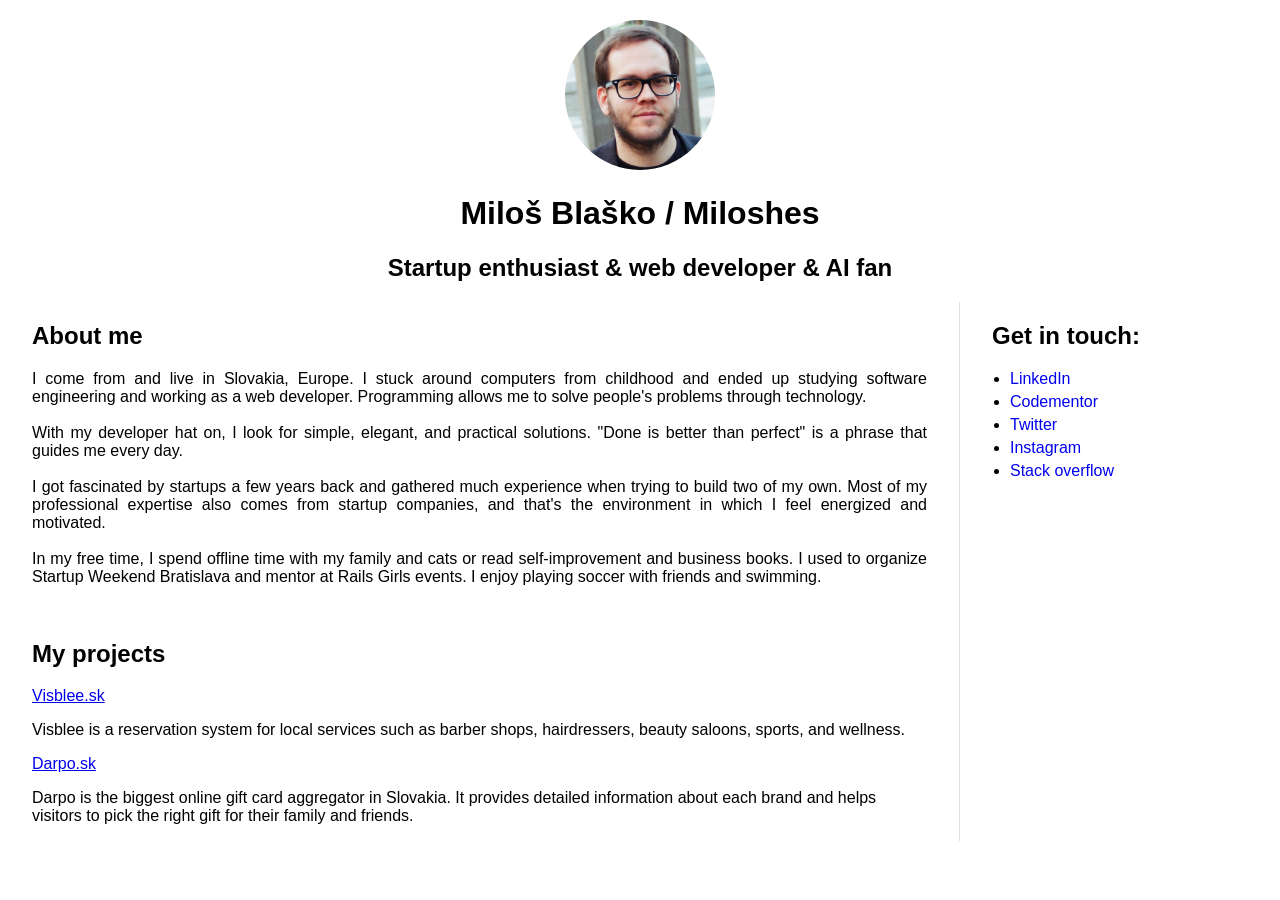
<file: index.html>
<!DOCTYPE html>
<html lang="en">
  <head>
    <meta charset="utf-8">
    <title>Miloshes.sk | Milos Blasko</title>
    <link rel="stylesheet" type="text/css" href="styles/grids-min.css"/>
    <link rel="stylesheet" type="text/css" href="styles/style.css"/>
    <link rel="stylesheet" type="text/css" href="styles/grids-responsive-min.css">

  	<meta property="og:title" content="Miloshes | Milos Blasko's personal website"/>
  	<meta property="og:type" content="website"/>
  	<meta property="og:url" content="https://miloshes.sk"/>
  	<meta property="og:image" content="https://miloshes.sk/img/profile.png"/>
  	<meta property="og:site_name" content="Miloshes' personal website"/>
  	<meta property="og:description" content="Milos Blasko - startup enthusiast and Ruby on Rails web developer from Slovakia."/>
  </head>

  <body>
    <div class="pure-g">
      <div class="pure-u-1 centered">
        <img id="profile-pic" src="img/profile.png" height="150px" width="150px" alt="my face" class="my-face">
        <h1>Milo&#353; Bla&#353;ko / Miloshes</h1>
        <h2>Startup enthusiast & web developer & AI fan</h2>
      </div>

      <div class="pure-u-1 pure-u-sm-3-4 hor-padding right-border">
        <h2>About me</h2>
        <p class="justify">
          I come from and live in Slovakia, Europe. I stuck around computers from childhood and ended up studying software engineering and working as a web developer.
          Programming allows me to solve people's problems through technology.<br>
          <br>
          With my developer hat on, I look for simple, elegant, and practical solutions. "Done is better than perfect" is a phrase that guides me every day.<br>
          <br>
          I got fascinated by startups a few years back and gathered much experience when trying to build two of my own. Most of my professional expertise also comes from startup companies, and that's the environment in which I feel energized and motivated.<br>
          <br>
          In my free time, I spend offline time with my family and cats or read self-improvement and business books. I used to organize Startup Weekend Bratislava and mentor at Rails Girls events. I enjoy playing soccer with friends and swimming.
        </p>
        <br>
        <h2>My projects</h2>
        <p class="justify">
          <a href="https://visblee.sk" target="_blank" class="underlined-link">Visblee.sk</a>
          <p>
            Visblee is a reservation system for local services such as barber shops, hairdressers, beauty saloons, sports, and wellness.
          </p>
        </p>
        
        <p class="justify">
          <a href="https://darpo.sk" target="_blank" class="underlined-link">Darpo.sk</a>
          <p>
            Darpo is the biggest online gift card aggregator in Slovakia. It provides detailed information about each brand and helps visitors to pick the right gift for their family and friends.
          </p>
        </p>
      </div>

      <div class="pure-u-1 pure-u-sm-1-4 hor-padding">
        <h2>Get in touch:</h2>
        <ul>
          <li><a href="https://sk.linkedin.com/in/milosblasko" target="_blank">LinkedIn</a></li>
          <li><a href="https://www.codementor.io/@blasko" target="_blank">Codementor</a></li>
          <li><a href="https://twitter.com/blaskomm" target="_blank">Twitter</a></li>
          <li><a href="https://instagram.com/miloshes" target="_blank">Instagram</a></li>
          <li><a href="https://stackoverflow.com/users/826387/miloshes" target="_blank">Stack overflow</a></li>
        </ul>
      </div>
    </div>
  </body>
</html>
</file>
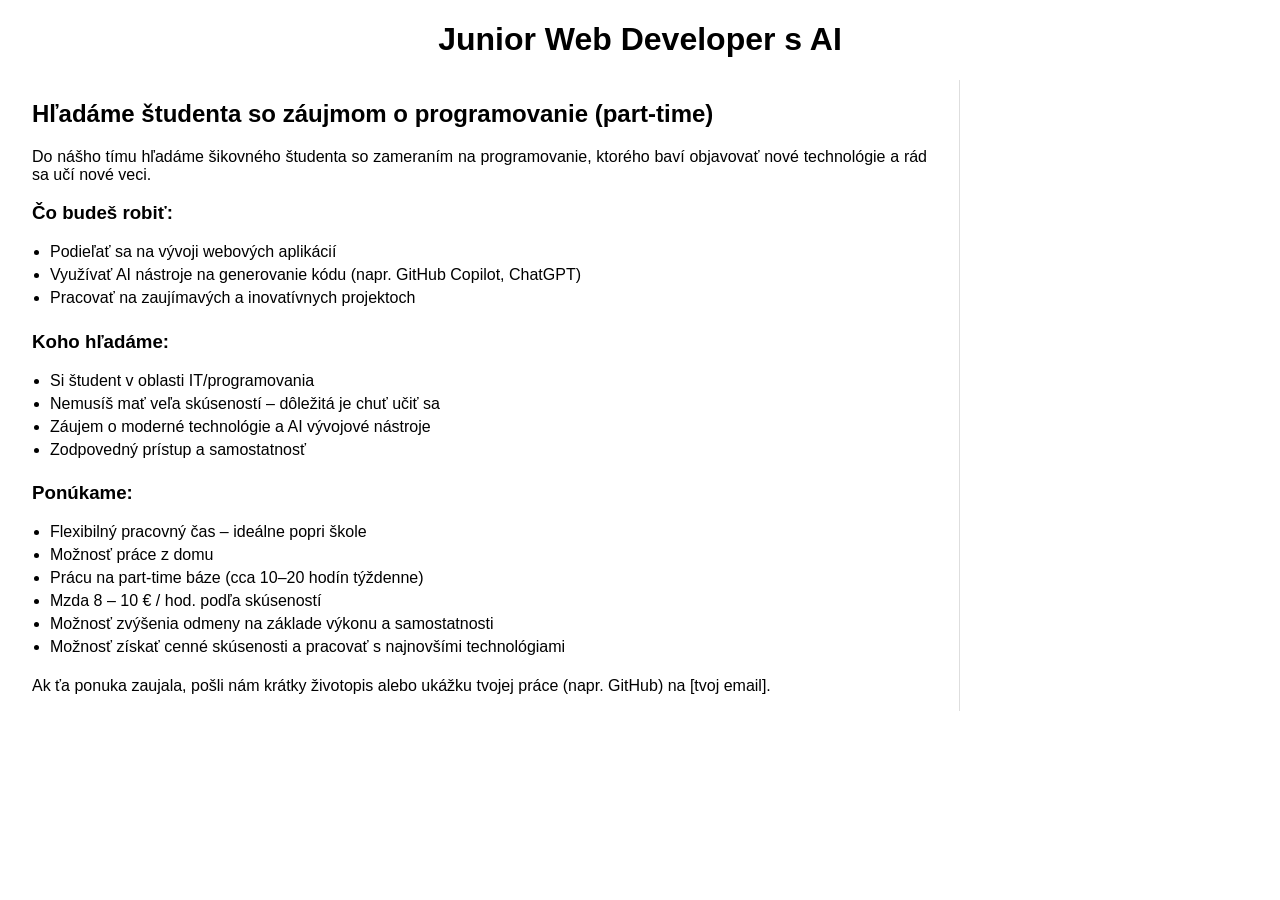
<file: jobs/junior-webdeveloper-with-ai.html>
<!DOCTYPE html>
<html lang="sk">
  <head>
    <meta charset="utf-8">
    <title>Junior Web Developer s AI</title>
    <link rel="stylesheet" type="text/css" href="../styles/grids-min.css"/>
    <link rel="stylesheet" type="text/css" href="../styles/style.css"/>
    <link rel="stylesheet" type="text/css" href="../styles/grids-responsive-min.css">
  </head>

  <body>
    <div class="pure-g">
      <div class="pure-u-1 centered">
        <h1>Junior Web Developer s AI</h1>
      </div>

      <div class="pure-u-1 pure-u-sm-3-4 hor-padding right-border">
        <h2>Hľadáme študenta so záujmom o programovanie (part-time)</h2>
        <p class="justify">
          Do nášho tímu hľadáme šikovného študenta so zameraním na programovanie, ktorého baví objavovať nové technológie a rád sa učí nové veci.
        </p>
        <h3>Čo budeš robiť:</h3>
        <ul>
          <li>Podieľať sa na vývoji webových aplikácií</li>
          <li>Využívať AI nástroje na generovanie kódu (napr. GitHub Copilot, ChatGPT)</li>
          <li>Pracovať na zaujímavých a inovatívnych projektoch</li>
        </ul>
        <h3>Koho hľadáme:</h3>
        <ul>
          <li>Si študent v oblasti IT/programovania</li>
          <li>Nemusíš mať veľa skúseností – dôležitá je chuť učiť sa</li>
          <li>Záujem o moderné technológie a AI vývojové nástroje</li>
          <li>Zodpovedný prístup a samostatnosť</li>
        </ul>
        <h3>Ponúkame:</h3>
        <ul>
          <li>Flexibilný pracovný čas – ideálne popri škole</li>
          <li>Možnosť práce z domu</li>
          <li>Prácu na part-time báze (cca 10–20 hodín týždenne)</li>
          <li>Mzda 8 – 10 € / hod. podľa skúseností</li>
          <li>Možnosť zvýšenia odmeny na základe výkonu a samostatnosti</li>
          <li>Možnosť získať cenné skúsenosti a pracovať s najnovšími technológiami</li>
        </ul>
        <p class="justify">
          Ak ťa ponuka zaujala, pošli nám krátky životopis alebo ukážku tvojej práce (napr. GitHub) na [tvoj email].
        </p>
      </div>
    </div>
  </body>
</html>
</file>
<file: styles/style.css>
.justify {
  text-align: justify;
}

.centered {
  text-align: center;
}

.pure-g > div {
    -webkit-box-sizing: border-box;
    -moz-box-sizing: border-box;
    box-sizing: border-box;
}

.hor-padding {
    padding: 0 2em;
}

.right-border {
  border-right: 1px solid #DEDEDE;
}

.my-face {
    border-radius: 50%;
    margin-top: 20px;
}

ul {
  padding-left: 18px;
}

li {
  padding-bottom: 5px;
}

a {
  text-decoration: none;
}

.underlined-link {
  text-decoration: underline;
}
</file>
<file: styles/grids-responsive-min.css>
/*!
Pure v0.6.0
Copyright 2014 Yahoo! Inc. All rights reserved.
Licensed under the BSD License.
https://github.com/yahoo/pure/blob/master/LICENSE.md
*/
@media screen and (min-width:35.5em){.pure-u-sm-1,.pure-u-sm-1-1,.pure-u-sm-1-2,.pure-u-sm-1-3,.pure-u-sm-2-3,.pure-u-sm-1-4,.pure-u-sm-3-4,.pure-u-sm-1-5,.pure-u-sm-2-5,.pure-u-sm-3-5,.pure-u-sm-4-5,.pure-u-sm-5-5,.pure-u-sm-1-6,.pure-u-sm-5-6,.pure-u-sm-1-8,.pure-u-sm-3-8,.pure-u-sm-5-8,.pure-u-sm-7-8,.pure-u-sm-1-12,.pure-u-sm-5-12,.pure-u-sm-7-12,.pure-u-sm-11-12,.pure-u-sm-1-24,.pure-u-sm-2-24,.pure-u-sm-3-24,.pure-u-sm-4-24,.pure-u-sm-5-24,.pure-u-sm-6-24,.pure-u-sm-7-24,.pure-u-sm-8-24,.pure-u-sm-9-24,.pure-u-sm-10-24,.pure-u-sm-11-24,.pure-u-sm-12-24,.pure-u-sm-13-24,.pure-u-sm-14-24,.pure-u-sm-15-24,.pure-u-sm-16-24,.pure-u-sm-17-24,.pure-u-sm-18-24,.pure-u-sm-19-24,.pure-u-sm-20-24,.pure-u-sm-21-24,.pure-u-sm-22-24,.pure-u-sm-23-24,.pure-u-sm-24-24{display:inline-block;*display:inline;zoom:1;letter-spacing:normal;word-spacing:normal;vertical-align:top;text-rendering:auto}.pure-u-sm-1-24{width:4.1667%;*width:4.1357%}.pure-u-sm-1-12,.pure-u-sm-2-24{width:8.3333%;*width:8.3023%}.pure-u-sm-1-8,.pure-u-sm-3-24{width:12.5%;*width:12.469%}.pure-u-sm-1-6,.pure-u-sm-4-24{width:16.6667%;*width:16.6357%}.pure-u-sm-1-5{width:20%;*width:19.969%}.pure-u-sm-5-24{width:20.8333%;*width:20.8023%}.pure-u-sm-1-4,.pure-u-sm-6-24{width:25%;*width:24.969%}.pure-u-sm-7-24{width:29.1667%;*width:29.1357%}.pure-u-sm-1-3,.pure-u-sm-8-24{width:33.3333%;*width:33.3023%}.pure-u-sm-3-8,.pure-u-sm-9-24{width:37.5%;*width:37.469%}.pure-u-sm-2-5{width:40%;*width:39.969%}.pure-u-sm-5-12,.pure-u-sm-10-24{width:41.6667%;*width:41.6357%}.pure-u-sm-11-24{width:45.8333%;*width:45.8023%}.pure-u-sm-1-2,.pure-u-sm-12-24{width:50%;*width:49.969%}.pure-u-sm-13-24{width:54.1667%;*width:54.1357%}.pure-u-sm-7-12,.pure-u-sm-14-24{width:58.3333%;*width:58.3023%}.pure-u-sm-3-5{width:60%;*width:59.969%}.pure-u-sm-5-8,.pure-u-sm-15-24{width:62.5%;*width:62.469%}.pure-u-sm-2-3,.pure-u-sm-16-24{width:66.6667%;*width:66.6357%}.pure-u-sm-17-24{width:70.8333%;*width:70.8023%}.pure-u-sm-3-4,.pure-u-sm-18-24{width:75%;*width:74.969%}.pure-u-sm-19-24{width:79.1667%;*width:79.1357%}.pure-u-sm-4-5{width:80%;*width:79.969%}.pure-u-sm-5-6,.pure-u-sm-20-24{width:83.3333%;*width:83.3023%}.pure-u-sm-7-8,.pure-u-sm-21-24{width:87.5%;*width:87.469%}.pure-u-sm-11-12,.pure-u-sm-22-24{width:91.6667%;*width:91.6357%}.pure-u-sm-23-24{width:95.8333%;*width:95.8023%}.pure-u-sm-1,.pure-u-sm-1-1,.pure-u-sm-5-5,.pure-u-sm-24-24{width:100%}}@media screen and (min-width:48em){.pure-u-md-1,.pure-u-md-1-1,.pure-u-md-1-2,.pure-u-md-1-3,.pure-u-md-2-3,.pure-u-md-1-4,.pure-u-md-3-4,.pure-u-md-1-5,.pure-u-md-2-5,.pure-u-md-3-5,.pure-u-md-4-5,.pure-u-md-5-5,.pure-u-md-1-6,.pure-u-md-5-6,.pure-u-md-1-8,.pure-u-md-3-8,.pure-u-md-5-8,.pure-u-md-7-8,.pure-u-md-1-12,.pure-u-md-5-12,.pure-u-md-7-12,.pure-u-md-11-12,.pure-u-md-1-24,.pure-u-md-2-24,.pure-u-md-3-24,.pure-u-md-4-24,.pure-u-md-5-24,.pure-u-md-6-24,.pure-u-md-7-24,.pure-u-md-8-24,.pure-u-md-9-24,.pure-u-md-10-24,.pure-u-md-11-24,.pure-u-md-12-24,.pure-u-md-13-24,.pure-u-md-14-24,.pure-u-md-15-24,.pure-u-md-16-24,.pure-u-md-17-24,.pure-u-md-18-24,.pure-u-md-19-24,.pure-u-md-20-24,.pure-u-md-21-24,.pure-u-md-22-24,.pure-u-md-23-24,.pure-u-md-24-24{display:inline-block;*display:inline;zoom:1;letter-spacing:normal;word-spacing:normal;vertical-align:top;text-rendering:auto}.pure-u-md-1-24{width:4.1667%;*width:4.1357%}.pure-u-md-1-12,.pure-u-md-2-24{width:8.3333%;*width:8.3023%}.pure-u-md-1-8,.pure-u-md-3-24{width:12.5%;*width:12.469%}.pure-u-md-1-6,.pure-u-md-4-24{width:16.6667%;*width:16.6357%}.pure-u-md-1-5{width:20%;*width:19.969%}.pure-u-md-5-24{width:20.8333%;*width:20.8023%}.pure-u-md-1-4,.pure-u-md-6-24{width:25%;*width:24.969%}.pure-u-md-7-24{width:29.1667%;*width:29.1357%}.pure-u-md-1-3,.pure-u-md-8-24{width:33.3333%;*width:33.3023%}.pure-u-md-3-8,.pure-u-md-9-24{width:37.5%;*width:37.469%}.pure-u-md-2-5{width:40%;*width:39.969%}.pure-u-md-5-12,.pure-u-md-10-24{width:41.6667%;*width:41.6357%}.pure-u-md-11-24{width:45.8333%;*width:45.8023%}.pure-u-md-1-2,.pure-u-md-12-24{width:50%;*width:49.969%}.pure-u-md-13-24{width:54.1667%;*width:54.1357%}.pure-u-md-7-12,.pure-u-md-14-24{width:58.3333%;*width:58.3023%}.pure-u-md-3-5{width:60%;*width:59.969%}.pure-u-md-5-8,.pure-u-md-15-24{width:62.5%;*width:62.469%}.pure-u-md-2-3,.pure-u-md-16-24{width:66.6667%;*width:66.6357%}.pure-u-md-17-24{width:70.8333%;*width:70.8023%}.pure-u-md-3-4,.pure-u-md-18-24{width:75%;*width:74.969%}.pure-u-md-19-24{width:79.1667%;*width:79.1357%}.pure-u-md-4-5{width:80%;*width:79.969%}.pure-u-md-5-6,.pure-u-md-20-24{width:83.3333%;*width:83.3023%}.pure-u-md-7-8,.pure-u-md-21-24{width:87.5%;*width:87.469%}.pure-u-md-11-12,.pure-u-md-22-24{width:91.6667%;*width:91.6357%}.pure-u-md-23-24{width:95.8333%;*width:95.8023%}.pure-u-md-1,.pure-u-md-1-1,.pure-u-md-5-5,.pure-u-md-24-24{width:100%}}@media screen and (min-width:64em){.pure-u-lg-1,.pure-u-lg-1-1,.pure-u-lg-1-2,.pure-u-lg-1-3,.pure-u-lg-2-3,.pure-u-lg-1-4,.pure-u-lg-3-4,.pure-u-lg-1-5,.pure-u-lg-2-5,.pure-u-lg-3-5,.pure-u-lg-4-5,.pure-u-lg-5-5,.pure-u-lg-1-6,.pure-u-lg-5-6,.pure-u-lg-1-8,.pure-u-lg-3-8,.pure-u-lg-5-8,.pure-u-lg-7-8,.pure-u-lg-1-12,.pure-u-lg-5-12,.pure-u-lg-7-12,.pure-u-lg-11-12,.pure-u-lg-1-24,.pure-u-lg-2-24,.pure-u-lg-3-24,.pure-u-lg-4-24,.pure-u-lg-5-24,.pure-u-lg-6-24,.pure-u-lg-7-24,.pure-u-lg-8-24,.pure-u-lg-9-24,.pure-u-lg-10-24,.pure-u-lg-11-24,.pure-u-lg-12-24,.pure-u-lg-13-24,.pure-u-lg-14-24,.pure-u-lg-15-24,.pure-u-lg-16-24,.pure-u-lg-17-24,.pure-u-lg-18-24,.pure-u-lg-19-24,.pure-u-lg-20-24,.pure-u-lg-21-24,.pure-u-lg-22-24,.pure-u-lg-23-24,.pure-u-lg-24-24{display:inline-block;*display:inline;zoom:1;letter-spacing:normal;word-spacing:normal;vertical-align:top;text-rendering:auto}.pure-u-lg-1-24{width:4.1667%;*width:4.1357%}.pure-u-lg-1-12,.pure-u-lg-2-24{width:8.3333%;*width:8.3023%}.pure-u-lg-1-8,.pure-u-lg-3-24{width:12.5%;*width:12.469%}.pure-u-lg-1-6,.pure-u-lg-4-24{width:16.6667%;*width:16.6357%}.pure-u-lg-1-5{width:20%;*width:19.969%}.pure-u-lg-5-24{width:20.8333%;*width:20.8023%}.pure-u-lg-1-4,.pure-u-lg-6-24{width:25%;*width:24.969%}.pure-u-lg-7-24{width:29.1667%;*width:29.1357%}.pure-u-lg-1-3,.pure-u-lg-8-24{width:33.3333%;*width:33.3023%}.pure-u-lg-3-8,.pure-u-lg-9-24{width:37.5%;*width:37.469%}.pure-u-lg-2-5{width:40%;*width:39.969%}.pure-u-lg-5-12,.pure-u-lg-10-24{width:41.6667%;*width:41.6357%}.pure-u-lg-11-24{width:45.8333%;*width:45.8023%}.pure-u-lg-1-2,.pure-u-lg-12-24{width:50%;*width:49.969%}.pure-u-lg-13-24{width:54.1667%;*width:54.1357%}.pure-u-lg-7-12,.pure-u-lg-14-24{width:58.3333%;*width:58.3023%}.pure-u-lg-3-5{width:60%;*width:59.969%}.pure-u-lg-5-8,.pure-u-lg-15-24{width:62.5%;*width:62.469%}.pure-u-lg-2-3,.pure-u-lg-16-24{width:66.6667%;*width:66.6357%}.pure-u-lg-17-24{width:70.8333%;*width:70.8023%}.pure-u-lg-3-4,.pure-u-lg-18-24{width:75%;*width:74.969%}.pure-u-lg-19-24{width:79.1667%;*width:79.1357%}.pure-u-lg-4-5{width:80%;*width:79.969%}.pure-u-lg-5-6,.pure-u-lg-20-24{width:83.3333%;*width:83.3023%}.pure-u-lg-7-8,.pure-u-lg-21-24{width:87.5%;*width:87.469%}.pure-u-lg-11-12,.pure-u-lg-22-24{width:91.6667%;*width:91.6357%}.pure-u-lg-23-24{width:95.8333%;*width:95.8023%}.pure-u-lg-1,.pure-u-lg-1-1,.pure-u-lg-5-5,.pure-u-lg-24-24{width:100%}}@media screen and (min-width:80em){.pure-u-xl-1,.pure-u-xl-1-1,.pure-u-xl-1-2,.pure-u-xl-1-3,.pure-u-xl-2-3,.pure-u-xl-1-4,.pure-u-xl-3-4,.pure-u-xl-1-5,.pure-u-xl-2-5,.pure-u-xl-3-5,.pure-u-xl-4-5,.pure-u-xl-5-5,.pure-u-xl-1-6,.pure-u-xl-5-6,.pure-u-xl-1-8,.pure-u-xl-3-8,.pure-u-xl-5-8,.pure-u-xl-7-8,.pure-u-xl-1-12,.pure-u-xl-5-12,.pure-u-xl-7-12,.pure-u-xl-11-12,.pure-u-xl-1-24,.pure-u-xl-2-24,.pure-u-xl-3-24,.pure-u-xl-4-24,.pure-u-xl-5-24,.pure-u-xl-6-24,.pure-u-xl-7-24,.pure-u-xl-8-24,.pure-u-xl-9-24,.pure-u-xl-10-24,.pure-u-xl-11-24,.pure-u-xl-12-24,.pure-u-xl-13-24,.pure-u-xl-14-24,.pure-u-xl-15-24,.pure-u-xl-16-24,.pure-u-xl-17-24,.pure-u-xl-18-24,.pure-u-xl-19-24,.pure-u-xl-20-24,.pure-u-xl-21-24,.pure-u-xl-22-24,.pure-u-xl-23-24,.pure-u-xl-24-24{display:inline-block;*display:inline;zoom:1;letter-spacing:normal;word-spacing:normal;vertical-align:top;text-rendering:auto}.pure-u-xl-1-24{width:4.1667%;*width:4.1357%}.pure-u-xl-1-12,.pure-u-xl-2-24{width:8.3333%;*width:8.3023%}.pure-u-xl-1-8,.pure-u-xl-3-24{width:12.5%;*width:12.469%}.pure-u-xl-1-6,.pure-u-xl-4-24{width:16.6667%;*width:16.6357%}.pure-u-xl-1-5{width:20%;*width:19.969%}.pure-u-xl-5-24{width:20.8333%;*width:20.8023%}.pure-u-xl-1-4,.pure-u-xl-6-24{width:25%;*width:24.969%}.pure-u-xl-7-24{width:29.1667%;*width:29.1357%}.pure-u-xl-1-3,.pure-u-xl-8-24{width:33.3333%;*width:33.3023%}.pure-u-xl-3-8,.pure-u-xl-9-24{width:37.5%;*width:37.469%}.pure-u-xl-2-5{width:40%;*width:39.969%}.pure-u-xl-5-12,.pure-u-xl-10-24{width:41.6667%;*width:41.6357%}.pure-u-xl-11-24{width:45.8333%;*width:45.8023%}.pure-u-xl-1-2,.pure-u-xl-12-24{width:50%;*width:49.969%}.pure-u-xl-13-24{width:54.1667%;*width:54.1357%}.pure-u-xl-7-12,.pure-u-xl-14-24{width:58.3333%;*width:58.3023%}.pure-u-xl-3-5{width:60%;*width:59.969%}.pure-u-xl-5-8,.pure-u-xl-15-24{width:62.5%;*width:62.469%}.pure-u-xl-2-3,.pure-u-xl-16-24{width:66.6667%;*width:66.6357%}.pure-u-xl-17-24{width:70.8333%;*width:70.8023%}.pure-u-xl-3-4,.pure-u-xl-18-24{width:75%;*width:74.969%}.pure-u-xl-19-24{width:79.1667%;*width:79.1357%}.pure-u-xl-4-5{width:80%;*width:79.969%}.pure-u-xl-5-6,.pure-u-xl-20-24{width:83.3333%;*width:83.3023%}.pure-u-xl-7-8,.pure-u-xl-21-24{width:87.5%;*width:87.469%}.pure-u-xl-11-12,.pure-u-xl-22-24{width:91.6667%;*width:91.6357%}.pure-u-xl-23-24{width:95.8333%;*width:95.8023%}.pure-u-xl-1,.pure-u-xl-1-1,.pure-u-xl-5-5,.pure-u-xl-24-24{width:100%}}
</file>
<file: styles/grids-min.css>
/*!
Pure v0.6.0
Copyright 2014 Yahoo! Inc. All rights reserved.
Licensed under the BSD License.
https://github.com/yahoo/pure/blob/master/LICENSE.md
*/
/*!
normalize.css v^3.0 | MIT License | git.io/normalize
Copyright (c) Nicolas Gallagher and Jonathan Neal
*/
/*! normalize.css v3.0.2 | MIT License | git.io/normalize */html{font-family:sans-serif;-ms-text-size-adjust:100%;-webkit-text-size-adjust:100%}body{margin:0}article,aside,details,figcaption,figure,footer,header,hgroup,main,menu,nav,section,summary{display:block}audio,canvas,progress,video{display:inline-block;vertical-align:baseline}audio:not([controls]){display:none;height:0}[hidden],template{display:none}a{background-color:transparent}a:active,a:hover{outline:0}abbr[title]{border-bottom:1px dotted}b,strong{font-weight:700}dfn{font-style:italic}h1{font-size:2em;margin:.67em 0}mark{background:#ff0;color:#000}small{font-size:80%}sub,sup{font-size:75%;line-height:0;position:relative;vertical-align:baseline}sup{top:-.5em}sub{bottom:-.25em}img{border:0}svg:not(:root){overflow:hidden}figure{margin:1em 40px}hr{-moz-box-sizing:content-box;box-sizing:content-box;height:0}pre{overflow:auto}code,kbd,pre,samp{font-family:monospace,monospace;font-size:1em}button,input,optgroup,select,textarea{color:inherit;font:inherit;margin:0}button{overflow:visible}button,select{text-transform:none}button,html input[type=button],input[type=reset],input[type=submit]{-webkit-appearance:button;cursor:pointer}button[disabled],html input[disabled]{cursor:default}button::-moz-focus-inner,input::-moz-focus-inner{border:0;padding:0}input{line-height:normal}input[type=checkbox],input[type=radio]{box-sizing:border-box;padding:0}input[type=number]::-webkit-inner-spin-button,input[type=number]::-webkit-outer-spin-button{height:auto}input[type=search]{-webkit-appearance:textfield;-moz-box-sizing:content-box;-webkit-box-sizing:content-box;box-sizing:content-box}input[type=search]::-webkit-search-cancel-button,input[type=search]::-webkit-search-decoration{-webkit-appearance:none}fieldset{border:1px solid silver;margin:0 2px;padding:.35em .625em .75em}legend{border:0;padding:0}textarea{overflow:auto}optgroup{font-weight:700}table{border-collapse:collapse;border-spacing:0}td,th{padding:0}.hidden,[hidden]{display:none!important}.pure-img{max-width:100%;height:auto;display:block}/*!
Pure v0.6.0
Copyright 2014 Yahoo! Inc. All rights reserved.
Licensed under the BSD License.
https://github.com/yahoo/pure/blob/master/LICENSE.md
*/
.pure-g{letter-spacing:-.31em;*letter-spacing:normal;*word-spacing:-.43em;text-rendering:optimizespeed;font-family:FreeSans,Arimo,"Droid Sans",Helvetica,Arial,sans-serif;display:-webkit-flex;-webkit-flex-flow:row wrap;display:-ms-flexbox;-ms-flex-flow:row wrap;-ms-align-content:flex-start;-webkit-align-content:flex-start;align-content:flex-start}.opera-only :-o-prefocus,.pure-g{word-spacing:-.43em}.pure-u{display:inline-block;*display:inline;zoom:1;letter-spacing:normal;word-spacing:normal;vertical-align:top;text-rendering:auto}.pure-g [class *="pure-u"]{font-family:sans-serif}.pure-u-1,.pure-u-1-1,.pure-u-1-2,.pure-u-1-3,.pure-u-2-3,.pure-u-1-4,.pure-u-3-4,.pure-u-1-5,.pure-u-2-5,.pure-u-3-5,.pure-u-4-5,.pure-u-5-5,.pure-u-1-6,.pure-u-5-6,.pure-u-1-8,.pure-u-3-8,.pure-u-5-8,.pure-u-7-8,.pure-u-1-12,.pure-u-5-12,.pure-u-7-12,.pure-u-11-12,.pure-u-1-24,.pure-u-2-24,.pure-u-3-24,.pure-u-4-24,.pure-u-5-24,.pure-u-6-24,.pure-u-7-24,.pure-u-8-24,.pure-u-9-24,.pure-u-10-24,.pure-u-11-24,.pure-u-12-24,.pure-u-13-24,.pure-u-14-24,.pure-u-15-24,.pure-u-16-24,.pure-u-17-24,.pure-u-18-24,.pure-u-19-24,.pure-u-20-24,.pure-u-21-24,.pure-u-22-24,.pure-u-23-24,.pure-u-24-24{display:inline-block;*display:inline;zoom:1;letter-spacing:normal;word-spacing:normal;vertical-align:top;text-rendering:auto}.pure-u-1-24{width:4.1667%;*width:4.1357%}.pure-u-1-12,.pure-u-2-24{width:8.3333%;*width:8.3023%}.pure-u-1-8,.pure-u-3-24{width:12.5%;*width:12.469%}.pure-u-1-6,.pure-u-4-24{width:16.6667%;*width:16.6357%}.pure-u-1-5{width:20%;*width:19.969%}.pure-u-5-24{width:20.8333%;*width:20.8023%}.pure-u-1-4,.pure-u-6-24{width:25%;*width:24.969%}.pure-u-7-24{width:29.1667%;*width:29.1357%}.pure-u-1-3,.pure-u-8-24{width:33.3333%;*width:33.3023%}.pure-u-3-8,.pure-u-9-24{width:37.5%;*width:37.469%}.pure-u-2-5{width:40%;*width:39.969%}.pure-u-5-12,.pure-u-10-24{width:41.6667%;*width:41.6357%}.pure-u-11-24{width:45.8333%;*width:45.8023%}.pure-u-1-2,.pure-u-12-24{width:50%;*width:49.969%}.pure-u-13-24{width:54.1667%;*width:54.1357%}.pure-u-7-12,.pure-u-14-24{width:58.3333%;*width:58.3023%}.pure-u-3-5{width:60%;*width:59.969%}.pure-u-5-8,.pure-u-15-24{width:62.5%;*width:62.469%}.pure-u-2-3,.pure-u-16-24{width:66.6667%;*width:66.6357%}.pure-u-17-24{width:70.8333%;*width:70.8023%}.pure-u-3-4,.pure-u-18-24{width:75%;*width:74.969%}.pure-u-19-24{width:79.1667%;*width:79.1357%}.pure-u-4-5{width:80%;*width:79.969%}.pure-u-5-6,.pure-u-20-24{width:83.3333%;*width:83.3023%}.pure-u-7-8,.pure-u-21-24{width:87.5%;*width:87.469%}.pure-u-11-12,.pure-u-22-24{width:91.6667%;*width:91.6357%}.pure-u-23-24{width:95.8333%;*width:95.8023%}.pure-u-1,.pure-u-1-1,.pure-u-5-5,.pure-u-24-24{width:100%}
</file>
